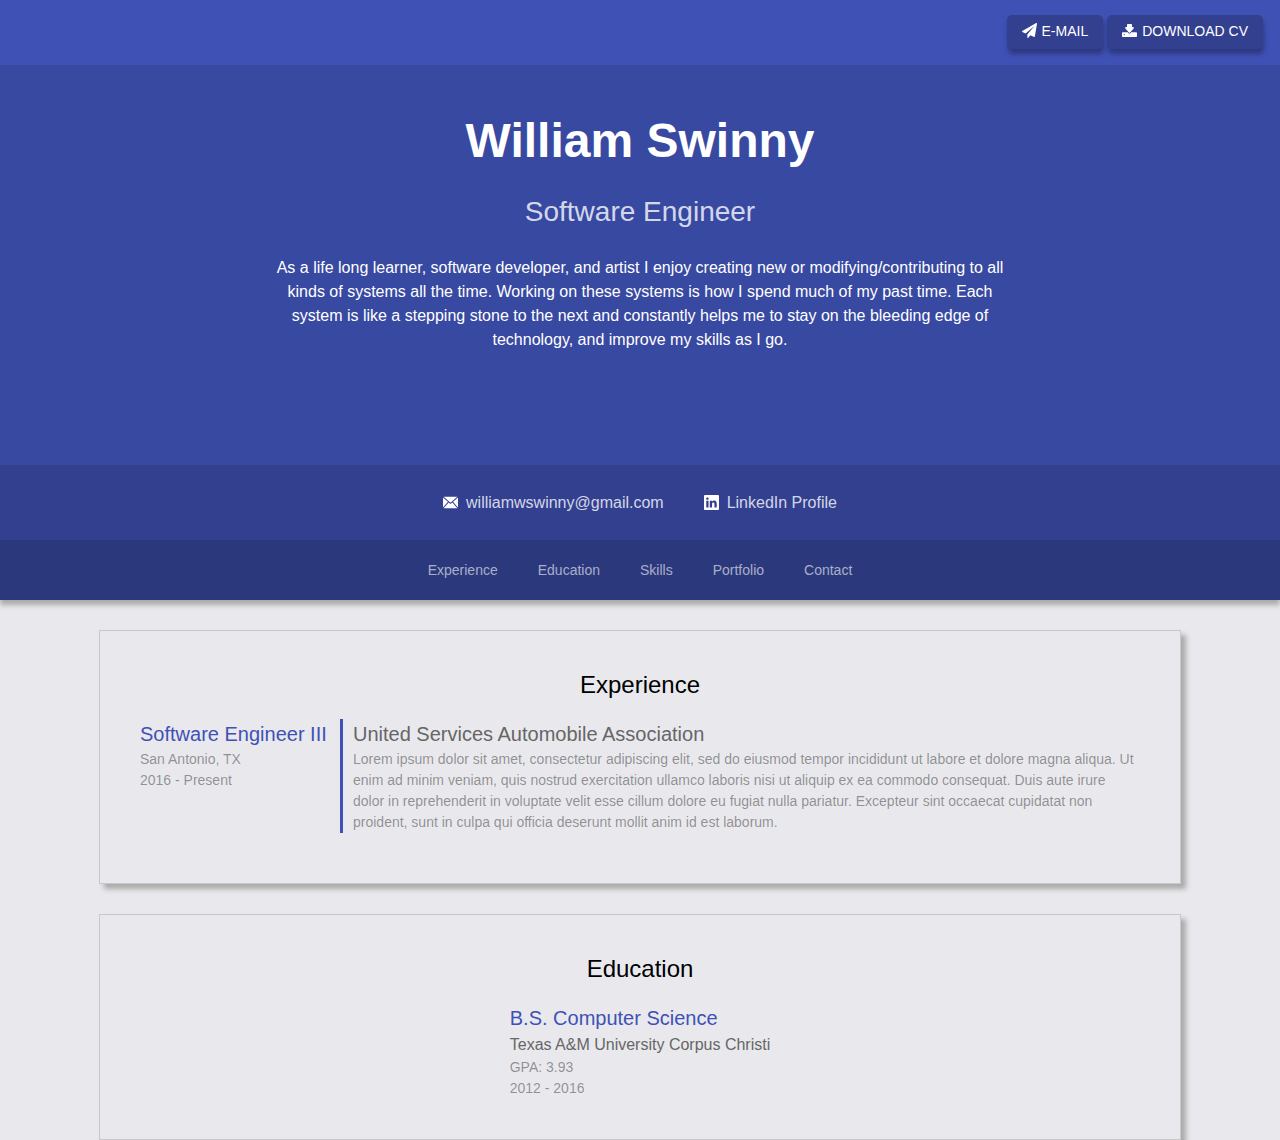
<file: index.html>
<!DOCTYPE html>
<html>
	<head>
		<link rel='stylesheet' href='css/mainpagetheme.css'/>

		<title>Swinny's Treehouse</title>
	</head>
	<body onscroll='detectStickyNavbar()''>
		<div id='intro'>
			<div id='introHeader'>
				<a id='introResumeButton' class='standardButton' href='#'>
					<img class='buttonIcon' src='icons/download.svg'/>
					Download CV
				</a>
				<a id='introEmailButton' class='standardButton' href='mailto:williamwswinny@gmail.com'>
					<img class='buttonIcon' src='icons/send.svg'/>
					E-Mail
				</a>
			</div>

			<div id='introBodyContent'>
				<p id='introTitle'>
					William Swinny
				</p>

				<p id='introSubTitle'>
					Software Engineer
				</p>

				<p id='introProfile'>
					As a life long learner, software developer, and artist I enjoy creating new or modifying/contributing to all kinds of systems all the time. Working on these systems is how I spend much of my past time. Each system is like a stepping stone to the next and constantly helps me to stay on the bleeding edge of technology, and improve my skills as I go.
				</p>
			</div>

			<div id='introContactInfo'>
				<span class='contactButton'>
					<img class='buttonIcon' src='icons/mail.svg'/>
					<p class='contactText'>
						<a class='contactLink' href='mailto:williamwswinny@gmail.com'>
							williamwswinny@gmail.com
						</a>
					</p>
				</span>

				<span class='contactButton'>
					<img class='buttonIcon' src='icons/linkedin.svg'/>
					<p class='contactText'>
						<a class='contactLink' href='https://www.linkedin.com/in/williamswinny'>
							LinkedIn Profile
						</a>
					</p>
				</span>
			</div>

			<div id='introNavbar'>
				<div class='navbarItem'>Experience</div>
				<div class='navbarItem'>Education</div>
				<div class='navbarItem'>Skills</div>
				<div class='navbarItem'>Portfolio</div>
				<div class='navbarItem'>Contact</div>
			</div>
		</div>

		<!-- ********************************************** -->
		<!-- Experience Card                                -->
		<!-- ********************************************** -->

		<div class='contentCard'>
			<div class='cardTitle'>
				Experience
			</div>
			<div class='cardBody'>
			
				<div class='experienceRow'>
					<div class='experienceLeft'>
						<p class='experienceJobTitle'>Software Engineer III</p>
						<p class='experienceLocation'>San Antonio, TX</p>
						<p class='experienceTimeframe'>2016 - Present</p>
					</div>
					<div class='experienceRight'>
						<p class='experienceCompany'>United Services Automobile Association</p>
						<div class='experienceDescription'>
							Lorem ipsum dolor sit amet, consectetur adipiscing elit, sed do eiusmod tempor incididunt ut labore et dolore magna aliqua. Ut enim ad minim veniam, quis nostrud exercitation ullamco laboris nisi ut aliquip ex ea commodo consequat. Duis aute irure dolor in reprehenderit in voluptate velit esse cillum dolore eu fugiat nulla pariatur. Excepteur sint occaecat cupidatat non proident, sunt in culpa qui officia deserunt mollit anim id est laborum.
						</div>
					</div>
				</div>

			</div>
		</div>

		<!-- ********************************************** -->
		<!-- Education Card                                 -->
		<!-- ********************************************** -->

		<div class='contentCard'>
			<div class='cardTitle'>
				Education
			</div>
			<div id='educationBody' class='cardBody'>
				<div class='educationItem'>
					<p class='educationDegreeTitle'>B.S. Computer Science</p>
					<p class='educationSchool'>Texas A&M University Corpus Christi</p>
					<p class='educationGPA'>GPA: 3.93</p>
					<p class='educationYears'>2012 - 2016</p>
				</div>
			</div>
		</div>
		
		<!-- Scripts -->
		<script type='text/javascript' src='js/stickyNavbar.js'></script>
	</body>
</html>
</file>
<file: css/mainpagetheme.css>
:root
{
    --main-bg:          #E9E9ED;

    --header-bg:		#3F51B5;
    --body-bg:          #3849A2;
    --contact-bg:       #32408F;
    --footer-bg:        #2B387C;

    --standard-button-color: #32408F;
    --page-content-text-color: #3F51B5;
}

html, body
{
    margin: 0;
    padding: 0;
    border: none;

    width: 100%;
    height: 100%;

    background: var(--main-bg);

    font-family: 'Roboto', sans-serif;
    -webkit-font-smoothing: antialiased;
}

.standardButton
{
    display: inline-block;
    text-align: center;

    padding: 8px 15px;

    line-height: 1.25;
    
    flex-shrink: 0;
    flex-grow: 0;

    border-radius: 5px;
    box-shadow: 1px 5px 5px rgba(0, 0, 0, 0.3);

    background: var(--standard-button-color);
    color: white;

    font-weight: 500;
    font-size: 14px;
    text-transform: uppercase;
    
    text-decoration: none;
    text-align: center;
}

.buttonIcon
{
    width: 15px;
    height: 15px;

    float: left;

    margin-right: 5px;

    color: white;
}

.contentCard
{
    width: 80%;
    min-width: 700px;
    max-width: 1000px;

    padding: 40px;
    margin: 30px auto;

    background: var(--content-card);
    border: 1px solid rgba(0, 0, 0, 0.14);
    box-shadow: 5px 5px 5px #aaaaaa;

    display: flex;
    flex-direction: column;
    justify-content: center;
    align-items: center;
}

.cardTitle
{
    font-size: 24px;
    font-weight: 500;
    margin-bottom: 5px;
}

.cardSubtitle
{
    font-size: 17px;
}

.cardBody
{
    margin-top: 15px;

    color: #666666;
    font-size: 16px;

    line-height: 1.5;

    display: flex;
    flex-direction: column;
}

/*********************************
 * WEBSITE INTRO
 *********************************/

#intro
{
    height: 600px;

    flex-shrink: 0;

    display: flex;
    flex-direction: column;
    flex-wrap: nowrap;

    box-shadow: 0px 5px 5px #aaaaaa;

    color: white;
}

/*********************************
 * WEBSITE INTRO HEADER
 *********************************/

#introHeader
{
    height: 50px;

    background: var(--header-bg);
    flex-shrink: 0;

    padding: 15px 15px 0px 15px;
}

#introResumeButton, #introEmailButton
{
    float: right;
    margin: 0px 2px 0px 2px;
}

/*********************************
 * WEBSITE INTRO BODY
 *********************************/

#introBodyContent
{
    background: var(--body-bg);
    flex-grow: 1;

    display: flex;
    flex-direction: column;
    flex-wrap: nowrap;
    justify-content: flex-start;
}

#introTitle
{
    margin-bottom: 0;

    text-align: center;

    font-weight: bold;
    font-size: 48px;
}

#introSubTitle
{
    text-align: center;

    font-weight: 300;
    font-size: 28px;

    color: rgba(255, 255, 255, 0.8);
}

#introProfile
{
    width: 750px;

    margin: 0 auto;

    text-align: center;

    font-weight: 100;
    font-size: 16px;

    line-height: 1.5;
}

/*********************************
 * WEBSITE INTRO CONTACT
 *********************************/

#introContactInfo
{
    height: 75px;

    background: var(--contact-bg);
    flex-shrink: 0;

    display: flex;
    flex-direction: row;
    justify-content: center;
    align-items: center;

    font-weight: 200;
    font-size: 16px;
}

.contactButton
{
    margin: 0px 20px;

    display: flex;
    flex-direction: row;
    justify-content: center;
    align-items: center;
}

.contactText
{
    display: inline-block;

    margin: 0;
    margin-left: 3px;
}

.contactLink
{
    color: rgba(255, 255, 255, 0.8);
    text-decoration: none;
}

.contactLink:hover
{
    text-decoration: underline;
}

/*********************************
 * WEBSITE INTRO NAVBAR
 *********************************/

#introNavbar
{
    height: 60px;

    background: var(--footer-bg);
    flex-shrink: 0;

    overflow: hidden;

    display: flex;
    flex-direction: row;
    justify-content: center;
    align-items: center;
}

.stickyNavbar
{
    position: fixed;
    top: 0;
    width: 100%
}

.navbarItem
{
    margin: 0px 20px;

    font-size: 14px;
    color: rgba(255, 255, 255, 0.6);

    cursor: pointer;

    -webkit-transition: all 0.4s ease-in-out;
}

.navbarItem:hover
{
    color: white;
}

/*********************************
 * CONTENT SECTION EXPERIENCE
 *********************************/
.experienceRow
{
    margin-bottom: 10px;

    display: flex;
    flex-direction: row;
    justify-content: center;
    align-items: flex-start;
}

.experienceLeft
{
    width: 200px;
    flex-shrink: 0;
}

.experienceJobTitle
{
    margin: 0;

    font-size: 20px;
    color: var(--page-content-text-color);
}

.experienceLocation, .experienceTimeframe
{
    margin: 0;

    font-size: 14px;
    color: rgba(0, 0, 0, 0.4);
}

.experienceRight
{
    padding-left: 10px;

    border-left: 3px solid var(--page-content-text-color);
}

.experienceCompany
{
    margin: 0;

    font-size: 20px;
}

.experienceDescription
{
    font-size: 14px;
    color: rgba(0, 0, 0, 0.4);
}

/*********************************
 * CONTENT SECTION EDUCATION
 *********************************/
#educationBody
{
    flex-direction: row;
}

.educationItem > p
{
    margin: 0;
}

.educationDegreeTitle
{
    font-size: 20px;
    color: var(--page-content-text-color);
}

.educationSchool
{
    font-size: 16px;
}

.educationGPA, .educationYears
{
    font-size: 14px;
    color: rgba(0, 0, 0, 0.4);
}
</file>
